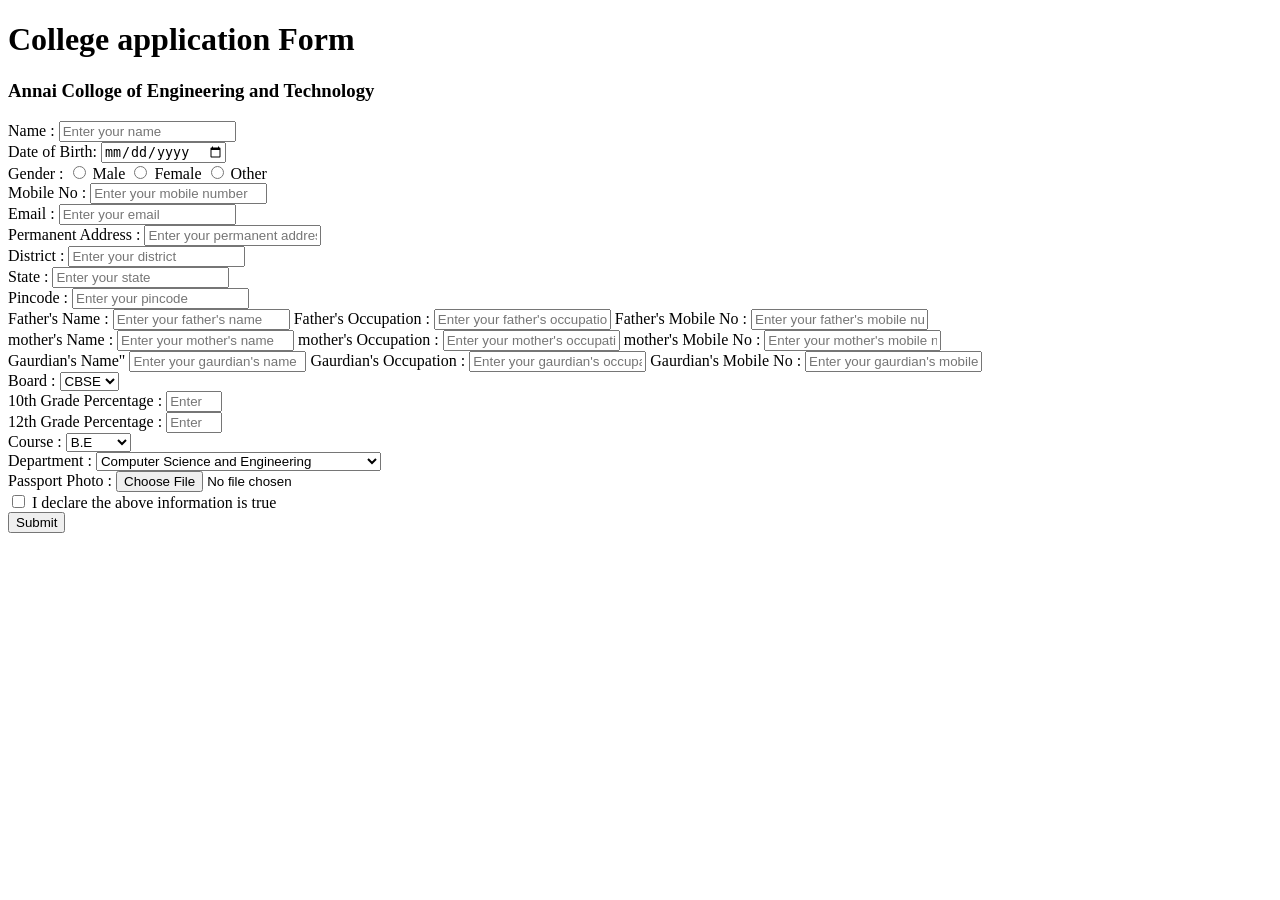
<file: college Application/index.html>
<!DOCTYPE html>
<html lang="en">
<head>
    <meta charset="UTF-8">
    <meta name="viewport" content="width=device-width, initial-scale=1.0">
    <title>College Application</title>
</head>
<body>
    <form action="">
    <h1>College application Form</h1>
    <h3>Annai Colloge of Engineering and Technology</h3>
    <label for="name">Name :</label>
        <input type="text" 
        name="name" id="Name" placeholder="Enter your name">
        <br>
        <label for="dob">Date of Birth:</label>
        <input type="date" name="dob" id="dob">
        <br>
        <label for="gender">Gender :</label>
        <input type="radio" name="gender" value="Male" id="male">
        <label for="male">Male</label>
        <input type="radio" name="gender" value="Female" id="female">
        <label for="female">Female</label>
        <input type="radio" name="gender" value="Other" id="other">
        <label for="other">Other</label>
        <br>
        <label for="mobile-no">Mobile No :</label>
        <input type="tel" name="mobile-no" id="mobile-no" placeholder="Enter your mobile number">
        <br>
        <label for="email">Email :</label>
        <input type="email" name="email" 
        id="email" placeholder="Enter your email">
 <br>
 <label for="permanent-address">Permanent Address :</label>
 <input type="text" name="permanent-address" id="permanent-address" placeholder="Enter your permanent address">
 <br>
 <label for="district">District :</label>
 <input type="text" name="district" id="district" placeholder="Enter your district">
 <br>
 <label for="state">State :</label>
 <input type="text" name=""state" id=""state" placeholder="Enter your state">
 <br>
 <label for=""pincode">Pincode :</label>
<input type="text" name="pincode" id="pincode" maxlength="6" pattern="[0-9]{6}" placeholder="Enter your pincode">
<br>
<label for="father-name">Father's Name :</label>
 <input type="text" name="father-name" id="father-name" placeholder="Enter your father's name">
 <label for="father-occupation">Father's Occupation :</label>
 <input type="text" name="father-occupation" id="father-occupation" placeholder="Enter your father's occupation">
 <label for="father-mobile-no">Father's Mobile No :</label>
 <input type="tel" name="father-mobile-no" id="father-mobile-no" placeholder="Enter your father's mobile number">
 <br>
 <label for="mother-name">mother's Name :</label>
 <input type="text" name="mother-name" id="mother-name" placeholder="Enter your mother's name">
 <label for="mother-occupation">mother's Occupation :</label>
 <input type="text" name="mother-occupation" id="mother-occupation" placeholder="Enter your mother's occupation">
 <label for="mother-mobile-no">mother's Mobile No :</label>
 <input type="tel" name="mother-mobile-no" id="mother-mobile-no" placeholder="Enter your mother's mobile number">
 <br>
 <label for="gaurdian-name">Gaurdian's Name</label>"
 <input type="text" name="gaurdian-name" id="gaurdian-name" placeholder="Enter your gaurdian's name">
 <label for="gaurdian-occupation">Gaurdian's Occupation :</label>
 <input type="text" name="gaurdian-occupation" id="gaurdian-occupation" placeholder="Enter your gaurdian's occupation">
 <label for="gaurdian-mobile-no">Gaurdian's Mobile No :</label>
 <input type="tel" name="gaurdian-mobile-no" id="gaurdian-mobile-no" placeholder="Enter your gaurdian's mobile number">
 <br>
 <label for="board">Board :</label>
 <select name="board" id="board">
    <option value="CBSE">CBSE</option>
    <option value="State">State</option>
 </select>
 <br>
 <label for="10th-grade">10th Grade Percentage :</label>
 <input type="number" name="10th-grade" id="10th-grade" placeholder="Enter your 10th grade percentage" min="0" max="100">
 <br>
 <label for="12th-grade">12th Grade Percentage :</label>
 <input type="number" name="12th-grade" id="12th-grade" placeholder="Enter your 12th grade percentage" min="0" max="100">
 <br>
 <label for="course">Course :</label>
 <select name="course" id="course">
    <option value="B.E">B.E</option>
    <option value="M.E">M.E</option>
    <option value="B.Tech">B.Tech</option>
    <option value="M.Tech">M.Tech</option>
 </select>
 <br>
 <label for="department">Department :</label>
 <select name="department" id="department">
     <option value="CSE">Computer Science and Engineering</option>
     <option value="IT">Information Technology</option>
     <option value="ECE">Electronics and Communication Engineering</option>
     <option value="ME">Mechanical Engineering</option>
 </select>
 <br>
 <label for="passport-photo">Passport Photo :</label>
 <input type="file" name="passport-photo" id="passport-photo">
 <br>                                           
 <label>
 <input type="checkbox" name="conform" id="conform" required>
 I declare the above information is true
 </label>
 <br>
 <input type="submit" 
        value="Submit">
    </form>
</body>
</html>
</file>
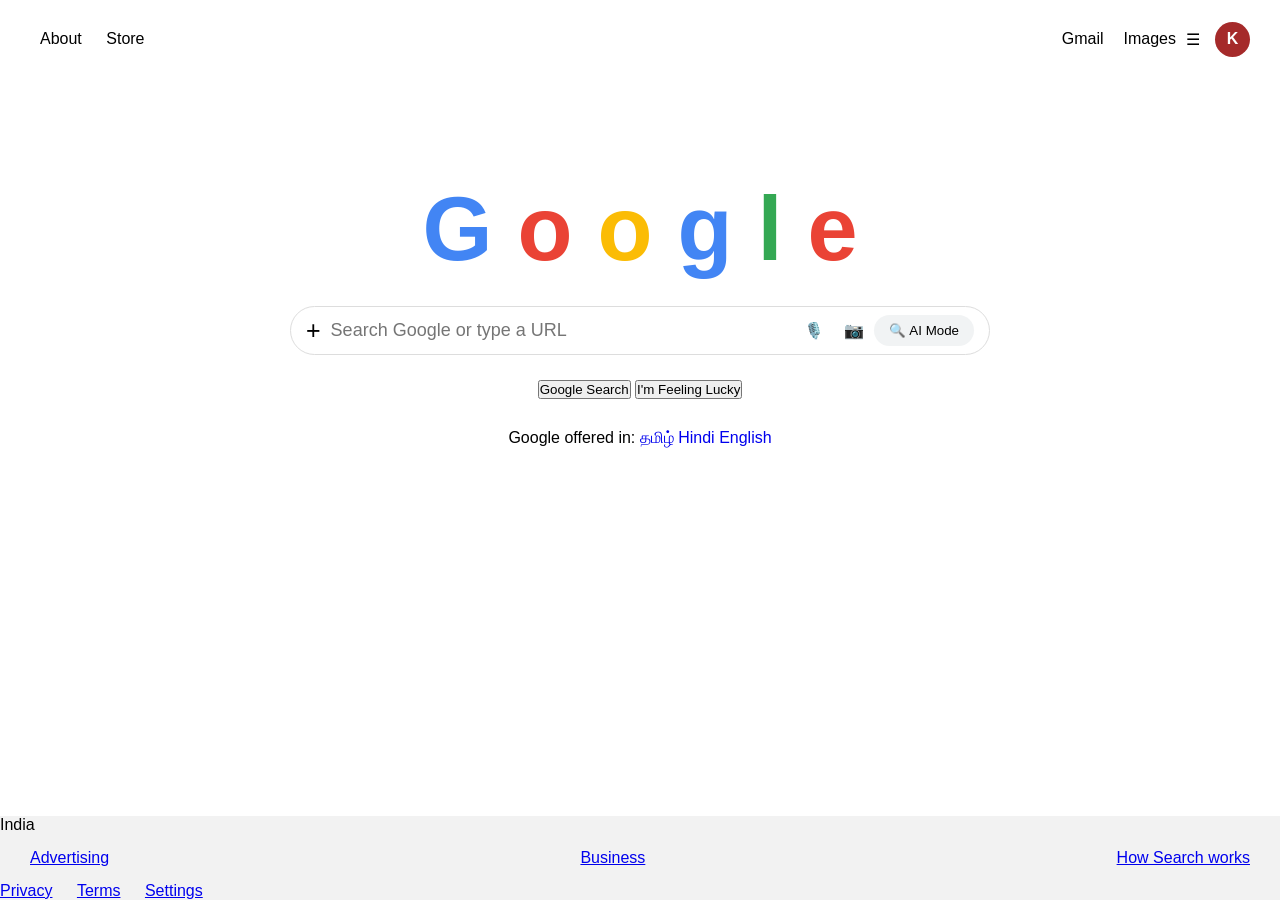
<file: college Application/Digital Resume/Google/index.html>
<!DOCTYPE html>
<html lang="en">
<head>
    <meta charset="UTF-8">
    <meta name="viewport" content="width=device-width, initial-scale=1.0">
    <title>Google</title>
    <link rel="stylesheet" href="style.css">
</head>
<body>
    <nav>
        <div class="left">
            <a href="#">About</a>
            <a href="#">Store</a>
        </div>
        <div class="right">
            <a href="#">Gmail</a>
            <a href="#">Images</a>
            <span>☰</span>
            <div class="profile">K</div>
        </div>
    </nav>
    <div class="container">
        <h1 class="logo">
            <span class="blue">G</span>
            <span class="red">o</span>
            <span class="yellow">o</span>
            <span class="blue">g</span>
            <span class="green">l</span>
            <span class="red">e</span>
        </h1>
        <div class="search-box">
            <button class="plus-btn">+</button>
            <input type="text" placeholder="Search Google or type a URL">
            <span class="icon">🎙️</span>
            <span class="icon">📷</span>
            <button class="ai-btn">🔍 AI Mode</button>
        </div>
        <div class="buttons">
            <button>Google Search</button>
            <button>I'm Feeling Lucky</button>
        </div>
 <p class="lang">
            Google offered in:
            <a href="#">தமிழ்</a>
            <a href="#">Hindi</a>
            <a href="#">English</a>
        </p>
    </div>
    <footer>
        <div class="footer-info">
            <p>India</p>
        </div>
        <div class="left-footer-links">
            <a href="#">Advertising</a>
            <a href="#">Business</a>
            <a href="#">How Search works</a>
        </div>
        <div class="right-footer-links">
            <a href="#">Privacy</a>
            <a href="#">Terms</a>
            <a href="#">Settings</a>
        </div>
    </footer>
</body>
</html>
</file>
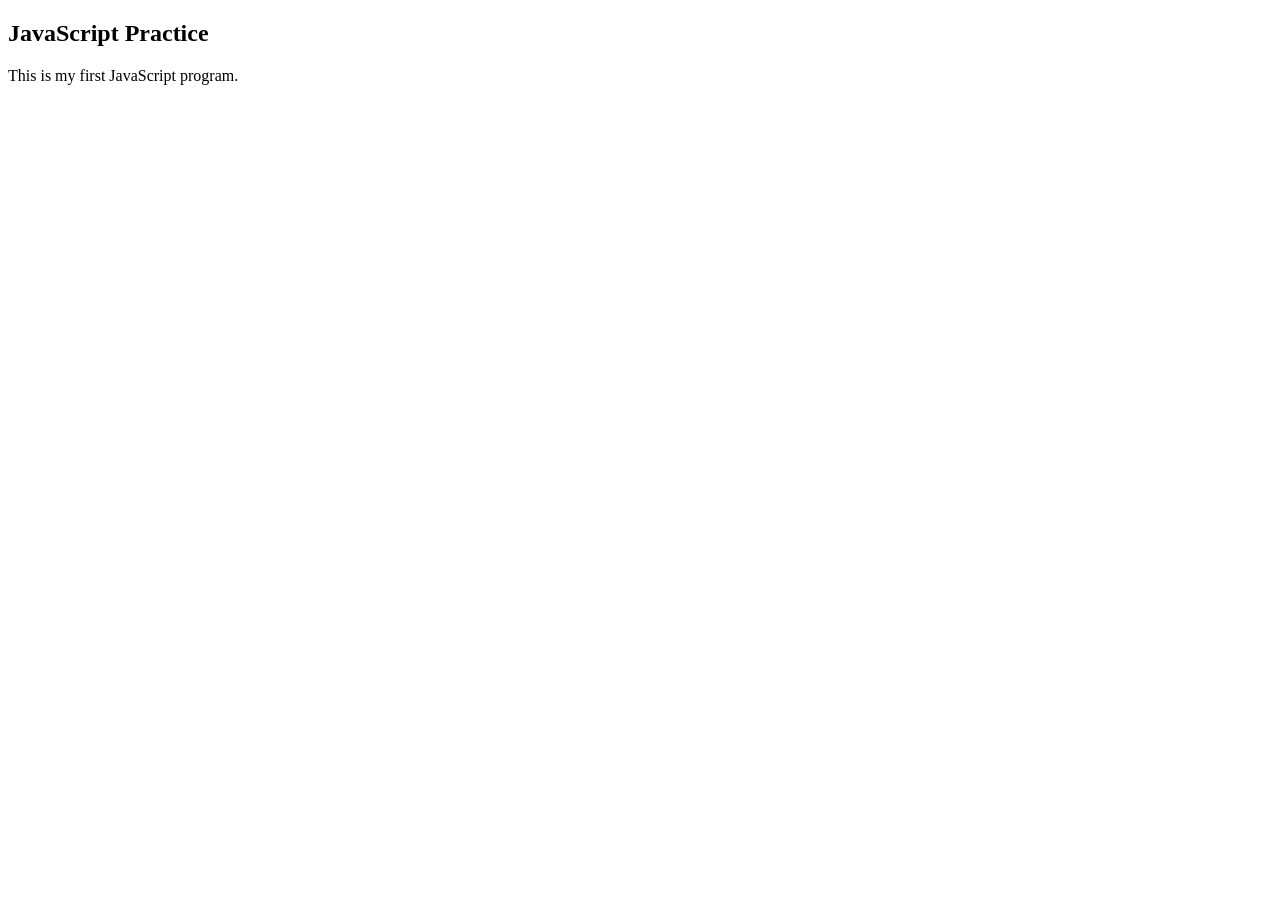
<file: college Application/Digital Resume/Google/kaviya/index.html>
<!DOCTYPE html>
<html>
<head>
    <title>My First JS</title>
</head>
<body>

<h2>JavaScript Practice</h2>

<script>
    console.log("My name is Kaviya");
    console.log("I am learning JavaScript");

    alert("Welcome Kaviya!");

    document.write("This is my first JavaScript program.");
</script>

</body>
</html>
</file>
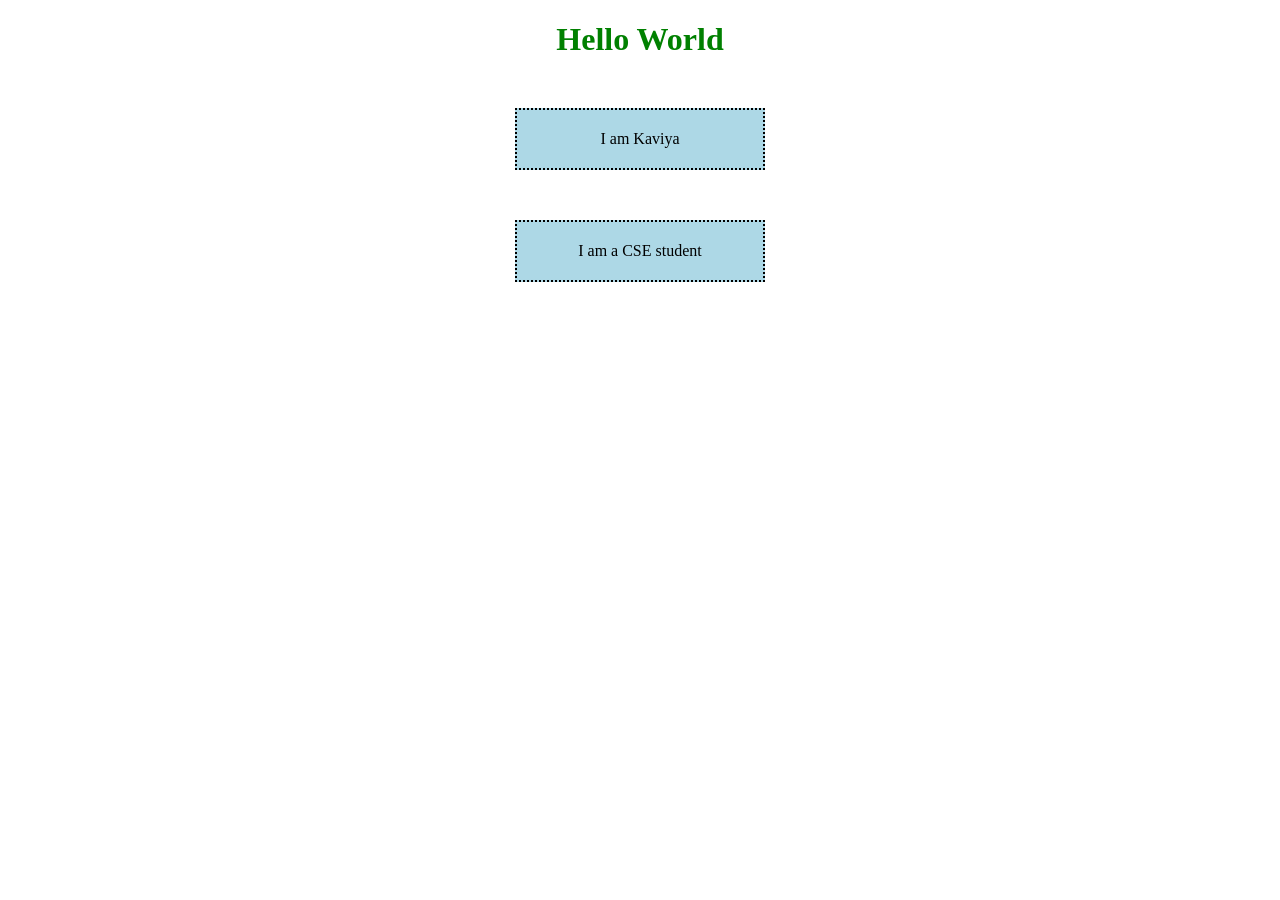
<file: college Application/Digital Resume/Restaurent Menu/css/project/ex project/index.html>
<!DOCTYPE html>
<html>
<head>
    <title>Margin Example</title>
    <link rel="stylesheet" href="style.css">
</head>
<body>

<h1>Hello World</h1>

<p>I am Kaviya</p>

<p>I am a CSE student</p>

</body>
</html>
</file>
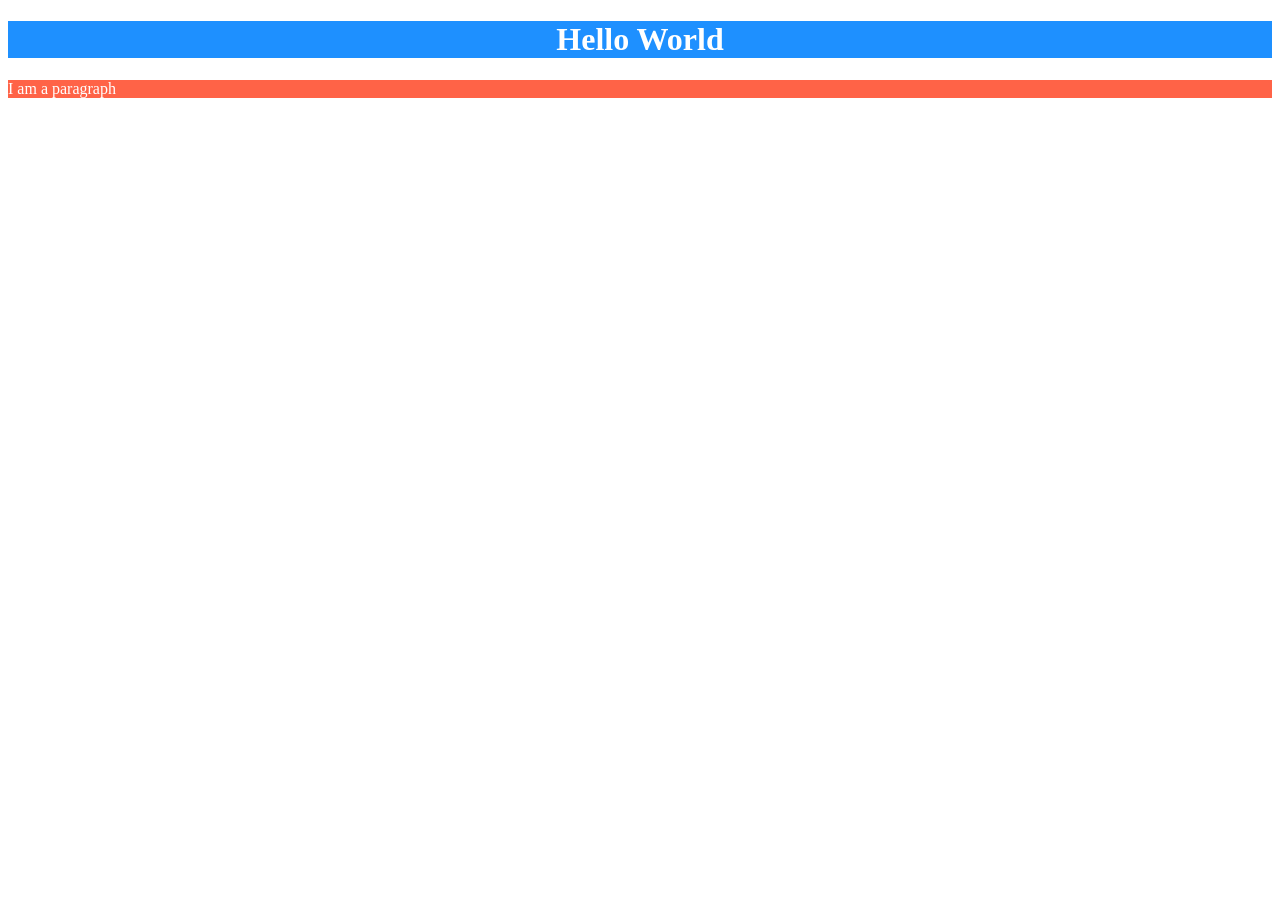
<file: college Application/Digital Resume/Restaurent Menu/css/project/index .html>
<!DOCTYPE html>
<html lang="en">
<head>
    <meta charset="UTF-8">
    <meta name="viewport" content="width=device-width, initial-scale=1.0">
    <title>Inline css</title>
</head>
<body>

<h1 style="background-color:DodgerBlue; color:white; text-align:center;">
  Hello World
</h1>

<p style="background-color:Tomato; color:white;">
  I am a paragraph
</p>

</body>
</html>
</file>
<file: college Application/Digital Resume/Google/style.css>
*{
    margin:0;
    padding:0;
    box-sizing:border-box;
    font-family:Arial, sans-serif;
}

body{
    background:white;
}



nav{
    display:flex;
    justify-content:space-between;
    align-items:center;
    padding:20px 30px;
}

nav a{
    text-decoration:none;
    color:black;
    margin:10px;
}

.right{
    display:flex;
    align-items:center;
}

.profile{
    width:35px;
    height:35px;
    border-radius:50%;
    background:brown;
    color:white;
    display:flex;
    justify-content:center;
    align-items:center;
    margin-left:15px;
    font-weight:bold;
}


.container{
    text-align:center;
    margin-top:100px;
}

.logo{
    font-size:90px;
    font-weight:bold;
}

.blue{
    color:#4285F4;
}

.red{
    color:#EA4335;
}

.yellow{
    color:#FBBC05;
}

.green{
    color:#34A853;
}

.search-box{
    width:700px;
    display:flex;
    align-items:center;
    border:1px solid #ddd;
    border-radius:30px;
    padding:8px 15px;
    margin:25px auto;
}

.plus-btn{
    border:none;
    background:none;
    font-size:25px;
    cursor:pointer;
    margin-right:10px;
}

.search-box input{
    flex:1;
    border:none;
    outline:none;
    font-size:18px;
}

.icon{
    margin:0 10px;
    cursor:pointer;
}

.ai-btn{
    border:none;
    background:#f1f3f4;
    padding:8px 15px;
    border-radius:20px;
    cursor:pointer;
}

button:hover{

    border:1px solid gray;
}

.lang{

    margin-top:30px;
}

.lang a{

    text-decoration:none;
}



footer{

    position:fixed;
    bottom:0;
    width:100%;
    background:#f2f2f2;
}

.country{

    padding:15px 30px;
    border-bottom:1px solid lightgray;
}
.footer-links{
    display:flex;
    justify-content:space-between;
    padding:15px 30px;  
}
.left-footer-links{

    display:flex;
    justify-content:space-between;
    padding:15px 30px;
}

.right-footer-links a{

   display:inline-block;
   justify-content:space-between;
   margin-right:20px;

}
</file>
<file: college Application/Digital Resume/Restaurent Menu/css/project/ex project/style.css>
body{
    background-color:white;
}

h1{
    color:green;
    text-align:center;
}

p{
    width:250px;
    background-color:lightblue;
    text-align:center;
    margin:50px auto;
    padding:20px;
    box-sizing: border-box;
    border: 2px dotted black;
}
</file>
